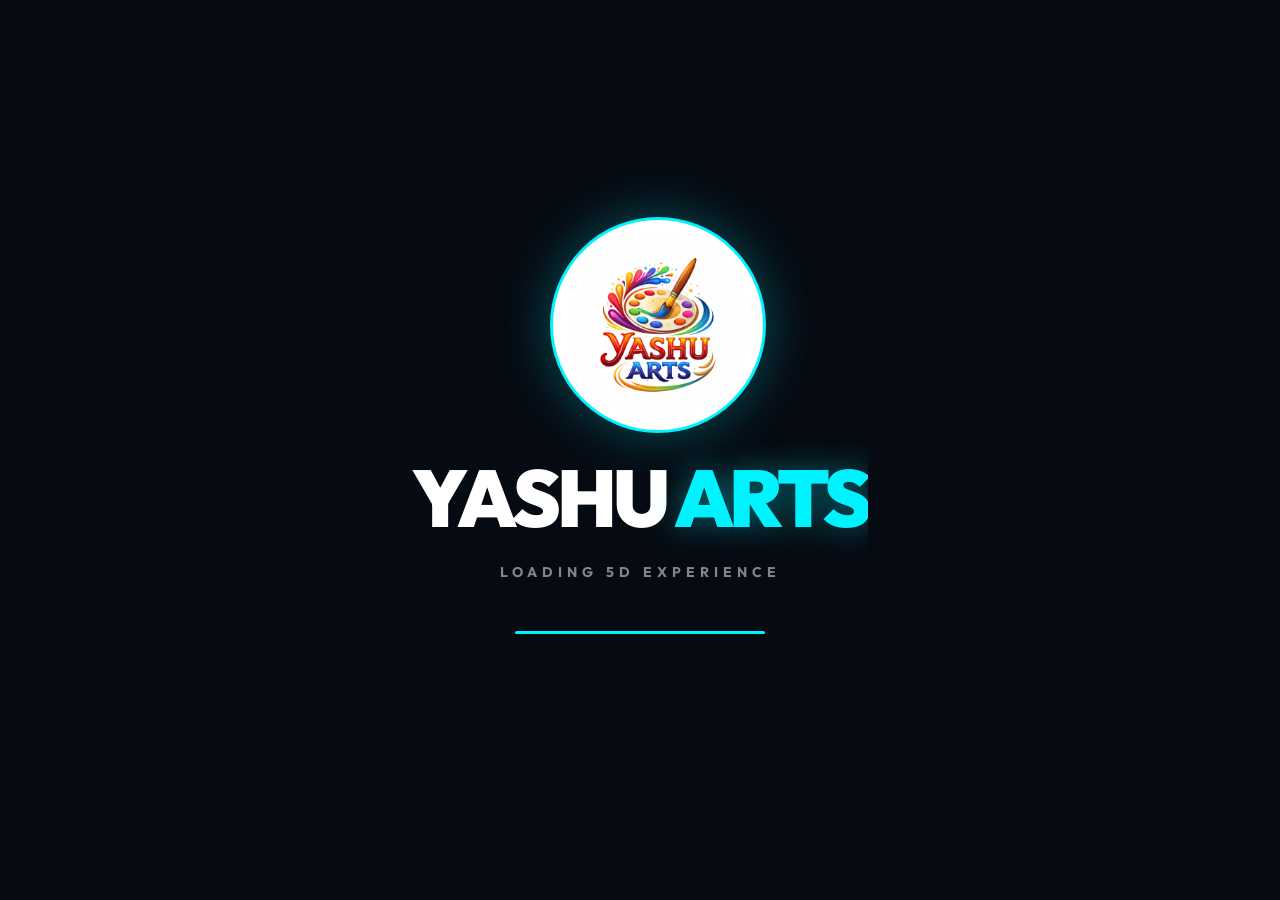
<file: art/index.html>
<!DOCTYPE html>
<html lang="en">
<head>
  <meta charset="UTF-8">
  <meta name="viewport" content="width=device-width, initial-scale=1.0">
  <title>Yashu Arts | Premium Gateway</title>
  <link href="https://fonts.googleapis.com/css2?family=Playfair+Display:wght@900&family=Outfit:wght@300;600;800&display=swap" rel="stylesheet">
  <style>
    :root {
      --neon-cyan: #00f2ff;
      --deep-black: #060b13;
    }
    body, html {
      margin: 0; padding: 0;
      height: 100%; overflow: hidden;
      background: var(--deep-black);
      display: flex; justify-content: center; align-items: center;
      font-family: 'Outfit', sans-serif;
      perspective: 1500px;
    }
    #splash {
      text-align: center;
    }
    .logo-box {
      position: relative;
      width: 180px; height: 180px;
      margin: 0 auto 50px;
      transform-style: preserve-3d;
      animation: logoEntrance 2s cubic-bezier(0.23, 1, 0.32, 1) forwards;
    }
    @keyframes logoEntrance {
      0% { transform: scale(0) rotateX(-90deg); opacity: 0; }
      100% { transform: scale(1) rotateX(0); opacity: 1; }
    }
    .logo-main {
      width: 100%; height: 100%;
      border-radius: 50%;
      border: 3px solid var(--neon-cyan);
      background: white;
      padding: 15px;
      box-shadow: 0 0 50px rgba(0, 242, 255, 0.3);
      animation: pulse 4s infinite ease-in-out;
    }
    @keyframes pulse {
      0%, 100% { transform: scale(1); box-shadow: 0 0 50px rgba(0, 242, 255, 0.3); }
      50% { transform: scale(1.05); box-shadow: 0 0 80px rgba(0, 242, 255, 0.5); }
    }
    h1 {
      color: white;
      font-size: 80px;
      font-weight: 950;
      letter-spacing: -4px;
      margin: 0;
      text-transform: uppercase;
      opacity: 0;
      animation: fadeInUp 1s forwards 0.5s;
    }
    .blue-text { color: var(--neon-cyan); text-shadow: 0 0 30px rgba(0, 242, 255, 0.4); }
    p {
      color: rgba(255,255,255,0.5);
      text-transform: uppercase;
      letter-spacing: 5px;
      font-weight: 700;
      font-size: 14px;
      margin-top: 15px;
      opacity: 0;
      animation: fadeInUp 1s forwards 0.8s;
    }
    @keyframes fadeInUp {
      from { opacity: 0; transform: translateY(30px); }
      to { opacity: 1; transform: translateY(0); }
    }
    .scanner {
      width: 250px; height: 3px;
      background: rgba(255,255,255,0.05);
      margin: 50px auto;
      position: relative;
      overflow: hidden;
      border-radius: 10px;
    }
    .scanner-bar {
      position: absolute;
      left: 0; top: 0; height: 100%;
      width: 0;
      background: var(--neon-cyan);
      box-shadow: 0 0 20px var(--neon-cyan);
      animation: scan 3s forwards cubic-bezier(0.65, 0, 0.35, 1);
    }
    @keyframes scan {
      to { width: 100%; }
    }
    body.exit {
      animation: pageExit 0.8s forwards cubic-bezier(0.23, 1, 0.32, 1);
    }
    @keyframes pageExit {
      to { opacity: 0; transform: scale(1.1) rotateX(10deg); filter: blur(20px); }
    }
  </style>
</head>
<body>
  <div id="splash">
    <div class="logo-box">
      <img src="logo.png" class="logo-main" alt="Logo">
    </div>
    <h1>YASHU <span class="blue-text">ARTS</span></h1>
    <p>Loading 5D Experience</p>
    <div class="scanner">
      <div class="scanner-bar"></div>
    </div>
  </div>

  <script>
    setTimeout(() => {
      document.body.classList.add('exit');
      setTimeout(() => {
        window.location.href = 'home.html';
      }, 800);
    }, 2200);
  </script>
</body>
</html>
</file>
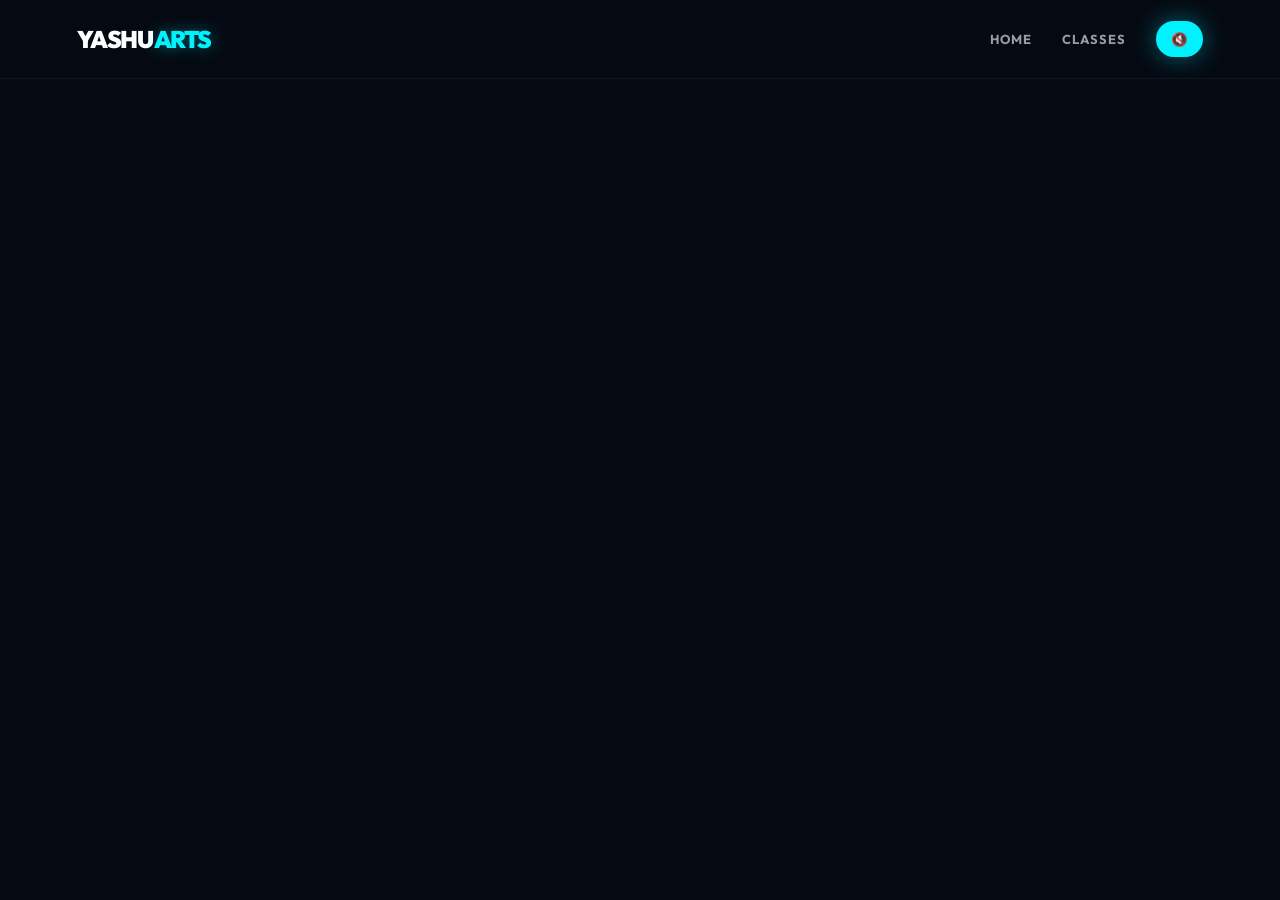
<file: art/about.html>
<!DOCTYPE html>
<html lang="en">
<head>
    <meta charset="UTF-8">
    <meta name="viewport" content="width=device-width, initial-scale=1.0">
    <title>Artist Profile | Yashu Arts</title>
    <link href="https://fonts.googleapis.com/css2?family=Playfair+Display:wght@700;900&family=Outfit:wght@300;400;600&display=swap" rel="stylesheet">
    <link rel="stylesheet" href="global.css">
    <style>
        .profile-container {
            max-width: 900px;
            margin: 60px auto;
            display: flex;
            gap: 50px;
            align-items: center;
        }
        .profile-img-box {
            flex: 1;
            position: relative;
            transform-style: preserve-3d;
        }
        .profile-img-box img {
            width: 100%;
            border-radius: 30px;
            box-shadow: var(--premium-shadow);
            transform: translateZ(30px);
            border: 5px solid white;
        }
        .profile-text {
            flex: 1.5;
            transform-style: preserve-3d;
        }
        .profile-text h2 {
            font-family: 'Playfair Display', serif;
            font-size: 48px;
            color: var(--deep-emerald);
            margin-bottom: 20px;
            transform: translateZ(50px);
        }
        .profile-text p {
            font-size: 18px;
            line-height: 1.8;
            color: #444;
            margin-bottom: 30px;
            transform: translateZ(30px);
        }
        .stats {
            display: flex;
            gap: 30px;
            margin-top: 40px;
        }
        .stat-item {
            text-align: center;
            background: white;
            padding: 20px;
            border-radius: 15px;
            box-shadow: 0 10px 20px rgba(0,0,0,0.05);
            flex: 1;
        }
        .stat-item h3 { color: var(--royal-gold); font-size: 24px; }
        .stat-item span { font-size: 14px; color: #888; text-transform: uppercase; }

        @media (max-width: 800px) {
            .profile-container { flex-direction: column; text-align: center; padding: 20px; }
        }
    </style>
</head>
<body>
    <canvas id="canvas3d"></canvas>

    <audio id="bgMusic" loop>
        <source src="bg-music.mp3" type="audio/mpeg">
    </audio>

  <nav>
    <div class="nav-left" onclick="location.href='home.html'">
      <h1>YASHU <span class="blue-text">ARTS</span></h1>
    </div>
    <div class="nav-links">
      <a href="home.html" class="nav-link">Home</a>
      <a href="classes.html" class="nav-link">Classes</a>
      <button id="musicBtn" class="btn-cyan" onclick="toggleMusic()" style="padding: 10px 15px;">🔇</button>
    </div>
  </nav>

  <main class="container">
    <div class="card" style="display: flex; gap: 50px; padding: 60px; margin-top: 60px; align-items: center;">
      <div style="flex: 1;">
        <img src="artist.jpg" alt="Yasaswini Sharma" style="width: 100%; border-radius: 30px; border: 2px solid var(--neon-cyan); box-shadow: 0 0 50px var(--neon-cyan-glow);">
      </div>
      <div style="flex: 1.5;">
        <h2 style="font-size: 60px; font-weight: 900; letter-spacing: -2px; margin-bottom: 20px;">YASASWINI <span class="blue-text">SHARMA</span></h2>
        <p style="font-size: 18px; line-height: 1.8; color: var(--text-dim); margin-bottom: 40px;">
          Passionate realistic artist and educator specialized in charcoal, graphite, and oil portraits. 
          With over 8 years of experience, she has created hundreds of customized masterpieces for clients worldwide. 
          Her vision is to bring realistic art into every home and inspire the next generation through her dedicated art classes.
        </p>
        
        <div style="display: flex; gap: 20px;">
          <div style="background: rgba(255,255,255,0.03); padding: 25px; border-radius: 20px; flex: 1; text-align: center;">
            <h3 style="color: var(--neon-cyan); font-size: 32px;">500+</h3>
            <span style="font-size: 13px; color: var(--text-dim); text-transform: uppercase;">Works</span>
          </div>
          <div style="background: rgba(255,255,255,0.03); padding: 25px; border-radius: 20px; flex: 1; text-align: center;">
            <h3 style="color: var(--neon-cyan); font-size: 32px;">200+</h3>
            <span style="font-size: 13px; color: var(--text-dim); text-transform: uppercase;">Students</span>
          </div>
        </div>

        <button class="btn-cyan" onclick="location.href='https://wa.me/9398029785'" style="width: 100%; margin-top: 40px; padding: 20px;">
          Chat with Artist
        </button>
      </div>
    </div>
  </main>

  <script src="shared.js"></script>
  <script src="background3d.js"></script>
</body>
</html>
</file>
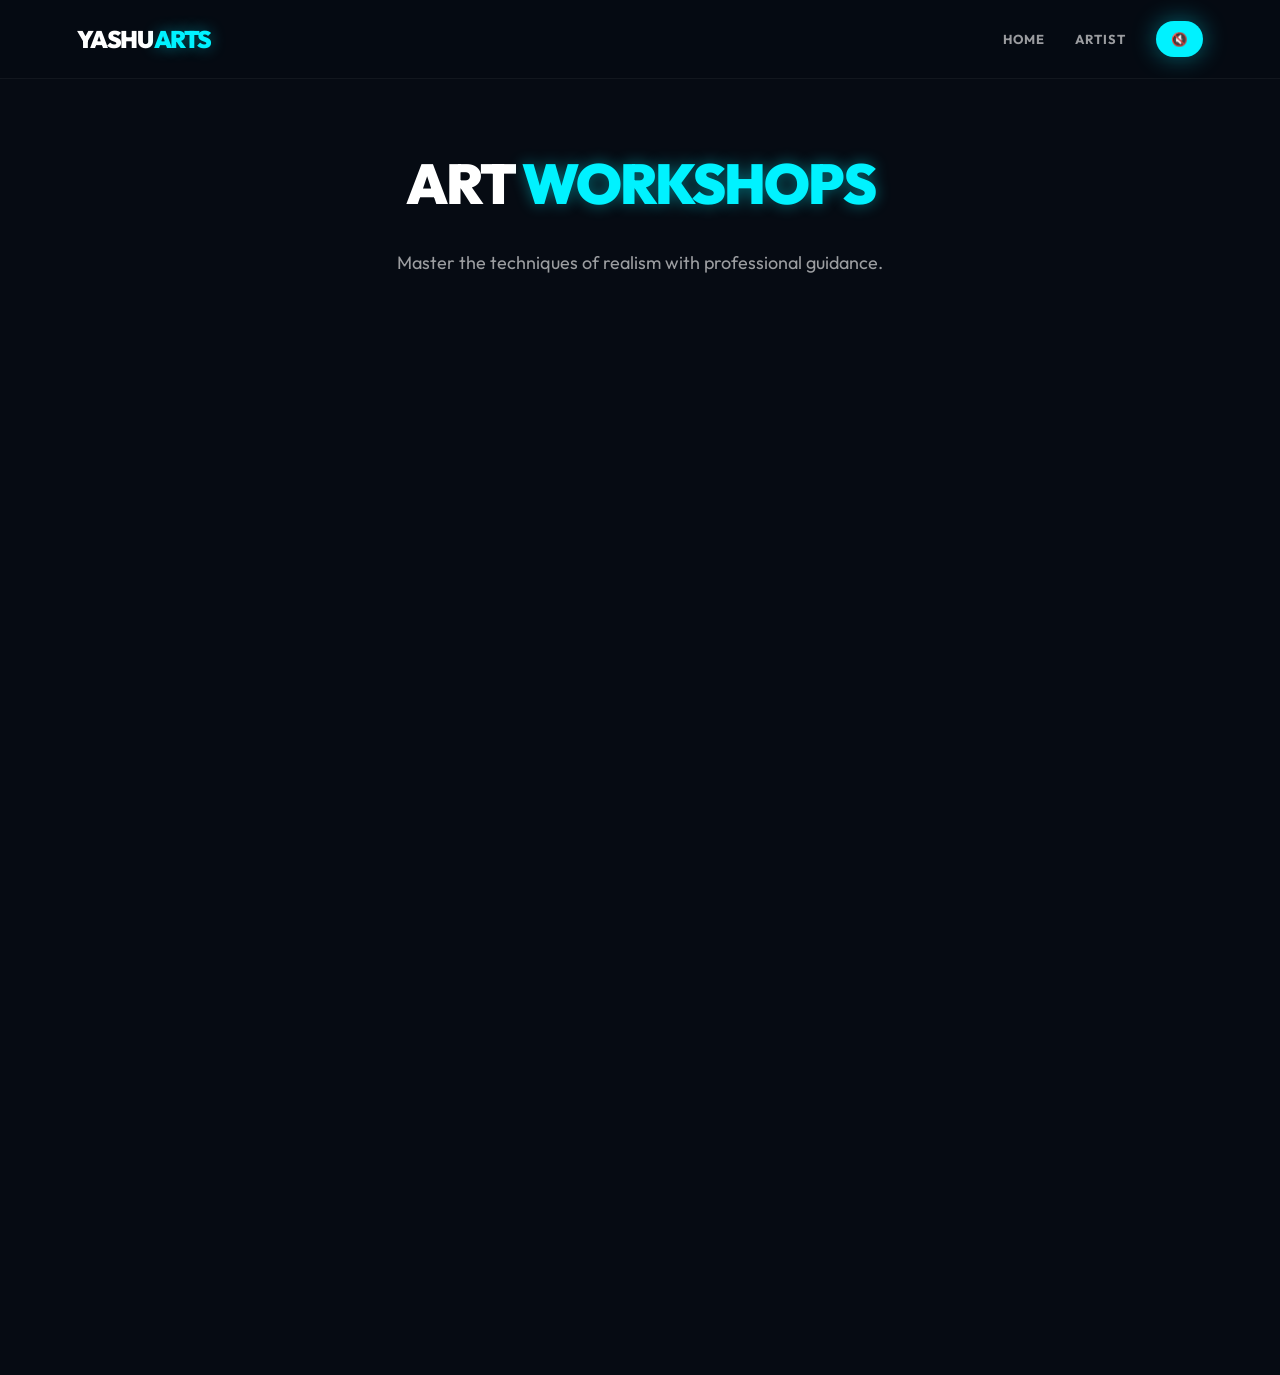
<file: art/classes.html>
<!DOCTYPE html>
<html lang="en">
<head>
  <meta charset="UTF-8">
  <meta name="viewport" content="width=device-width, initial-scale=1.0">
  <title>Art Classes | Yashu Arts</title>
  <link href="https://fonts.googleapis.com/css2?family=Playfair+Display:wght@700&family=Outfit:wght@300;400;600&display=swap" rel="stylesheet">
  <link rel="stylesheet" href="global.css">
</head>
<body>
  <canvas id="canvas3d"></canvas>

  <audio id="bgMusic" loop>
    <source src="bg-music.mp3" type="audio/mpeg">
  </audio>

  <nav>
    <div class="nav-left" onclick="location.href='home.html'">
      <h1>YASHU <span class="blue-text">ARTS</span></h1>
    </div>
    <div class="nav-links">
      <a href="home.html" class="nav-link">Home</a>
      <a href="about.html" class="nav-link">Artist</a>
      <button id="musicBtn" class="btn-cyan" onclick="toggleMusic()" style="padding: 10px 15px;">🔇</button>
    </div>
  </nav>

  <main class="container" style="max-width: 900px; padding: 60px 20px; text-align: center;">
    <h2 style="font-size: 56px; font-weight: 900; letter-spacing: -2px; margin-bottom: 20px;">ART <span class="blue-text">WORKSHOPS</span></h2>
    <p style="color: var(--text-dim); margin-bottom: 50px; font-size: 18px;">Master the techniques of realism with professional guidance.</p>

    <div class="card" style="padding: 0; overflow: hidden; margin-bottom: 60px;">
        <img src="classes-poster.jpg" alt="Workshops" style="width: 100%; display: block;">
        <div style="padding: 40px; text-align: left;">
            <h3 style="color: var(--neon-cyan); font-size: 28px; margin-bottom: 15px;">Learn the Art of Realism</h3>
            <p style="color: var(--text-dim); line-height: 1.8;">
                Join our exclusive online and offline workshops conducted by <b style="color: white;">Yasaswini Sharma</b>.<br>
                Daily one hour (Online) | Batch: Mon, Wed, Fri.<br>
                📞 <span style="color: var(--neon-cyan);">93980 29785</span>
            </p>
        </div>
    </div>

    <div class="card" style="max-width: 600px; margin: 0 auto; text-align: left;">
        <h3 style="margin-bottom: 25px; font-size: 24px;">Enquiry Form</h3>
        <input id="qName" placeholder="Full Name" style="width: 100%; background: rgba(255,255,255,0.03); border: 1px solid rgba(255,255,255,0.1); padding: 15px; border-radius: 12px; color: white; margin-bottom: 15px;">
        <input id="qPhone" placeholder="Phone Number" style="width: 100%; background: rgba(255,255,255,0.03); border: 1px solid rgba(255,255,255,0.1); padding: 15px; border-radius: 12px; color: white; margin-bottom: 15px;">
        <textarea id="qMsg" placeholder="Your Message" style="width: 100%; background: rgba(255,255,255,0.03); border: 1px solid rgba(255,255,255,0.1); padding: 15px; border-radius: 12px; color: white; margin-bottom: 20px; min-height: 120px;"></textarea>
        <button onclick="submitEnquiry()" class="btn-cyan" style="width: 100%; padding: 18px;">Send via WhatsApp</button>
    </div>
  </main>

  <script src="shared.js"></script>
  <script src="background3d.js"></script>
  <script>
      function submitEnquiry() {
          const msg = `Art Class Interest:\nName: ${qName.value}\nPhone: ${qPhone.value}\nMsg: ${qMsg.value}`;
          window.open("https://wa.me/9398029785?text=" + encodeURIComponent(msg));
      }
  </script>
</body>
</html>
</file>
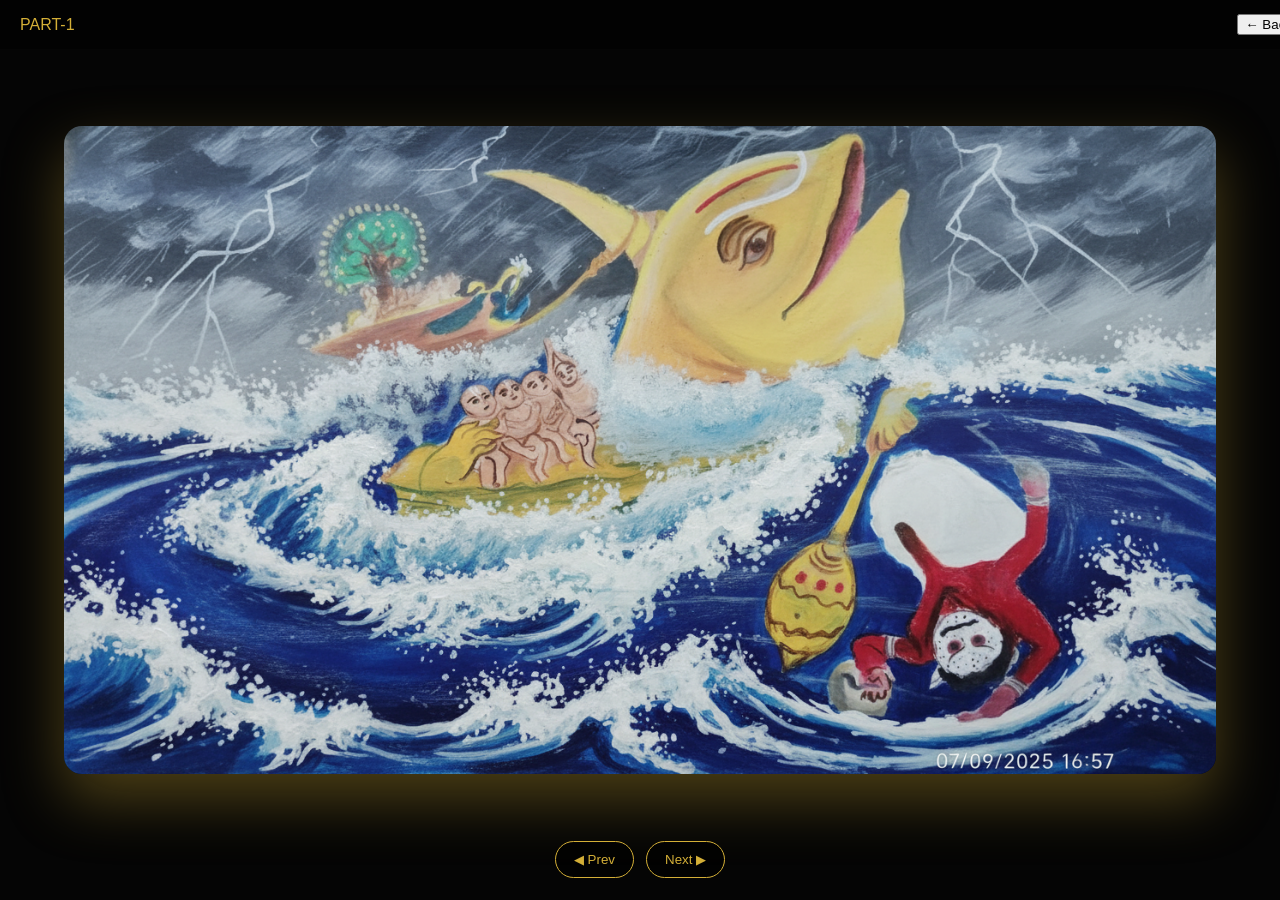
<file: art/part-1.html>
<!DOCTYPE html>
<html lang="en">
<head>
<meta charset="UTF-8">
<title>PROJECT-D | PART-1</title>
<meta name="viewport" content="width=device-width, initial-scale=1.0">

<style>
html,body{
  margin:0;
  height:100%;
  background:#050505;
  font-family:Poppins,sans-serif;
  overflow:hidden;
  color:#d4af37;
}

/* HEADER */
header{
  position:fixed;
  top:0;
  width:100%;
  padding:14px 20px;
  display:flex;
  justify-content:space-between;
  align-items:center;
  background:rgba(0,0,0,.6);
  z-index:10;
}

/* SLIDER */
.slider{
  display:flex;
  width:300vw;
  height:100vh;
  transition:transform .8s cubic-bezier(.25,.8,.25,1);
}

.slide{
  width:100vw;
  display:flex;
  justify-content:center;
  align-items:center;
}

.slide img,
.slide video{
  max-width:90%;
  max-height:80%;
  border-radius:18px;
  box-shadow:0 25px 60px rgba(212,175,55,.35);
}

/* BUTTONS */
.ctrl{
  position:fixed;
  bottom:22px;
  display:flex;
  gap:12px;
  width:100%;
  justify-content:center;
  z-index:10;
}
.ctrl button{
  background:rgba(0,0,0,.6);
  border:1px solid #d4af37;
  color:#d4af37;
  padding:10px 18px;
  border-radius:30px;
  cursor:pointer;
}
</style>
</head>

<body>

<header>
  <div>PART-1</div>
  <button onclick="goBack()">← Back</button>

</header>

<div class="slider" id="slider">
  <div class="slide"><img src="part-1 image.png"></div>
  <div class="slide"><video src="part-1 animation1.mp4" controls></video></div>
  <div class="slide"><video src="part-1 animation2.mp4" controls></video></div>
</div>

<div class="ctrl">
  <button onclick="prev()">◀ Prev</button>
  <button onclick="next()">Next ▶</button>
</div>

<script>
let index=0,startX=0,down=false;
const slider=document.getElementById("slider");

document.addEventListener("pointerdown",e=>{
  startX=e.clientX;down=true;
});
document.addEventListener("pointerup",e=>{
  if(!down)return;
  let d=e.clientX-startX;
  if(d<-60 && index<2)index++;
  if(d>60 && index>0)index--;
  move();down=false;
});

function move(){
  slider.style.transform=`translateX(-${index*100}vw)`;
}
function next(){ if(index<2){index++;move()} }
function prev(){ if(index>0){index--;move()} }
function goBack(){
  window.location.href = "part.html";
}

</script>

</body>
</html>
</file>
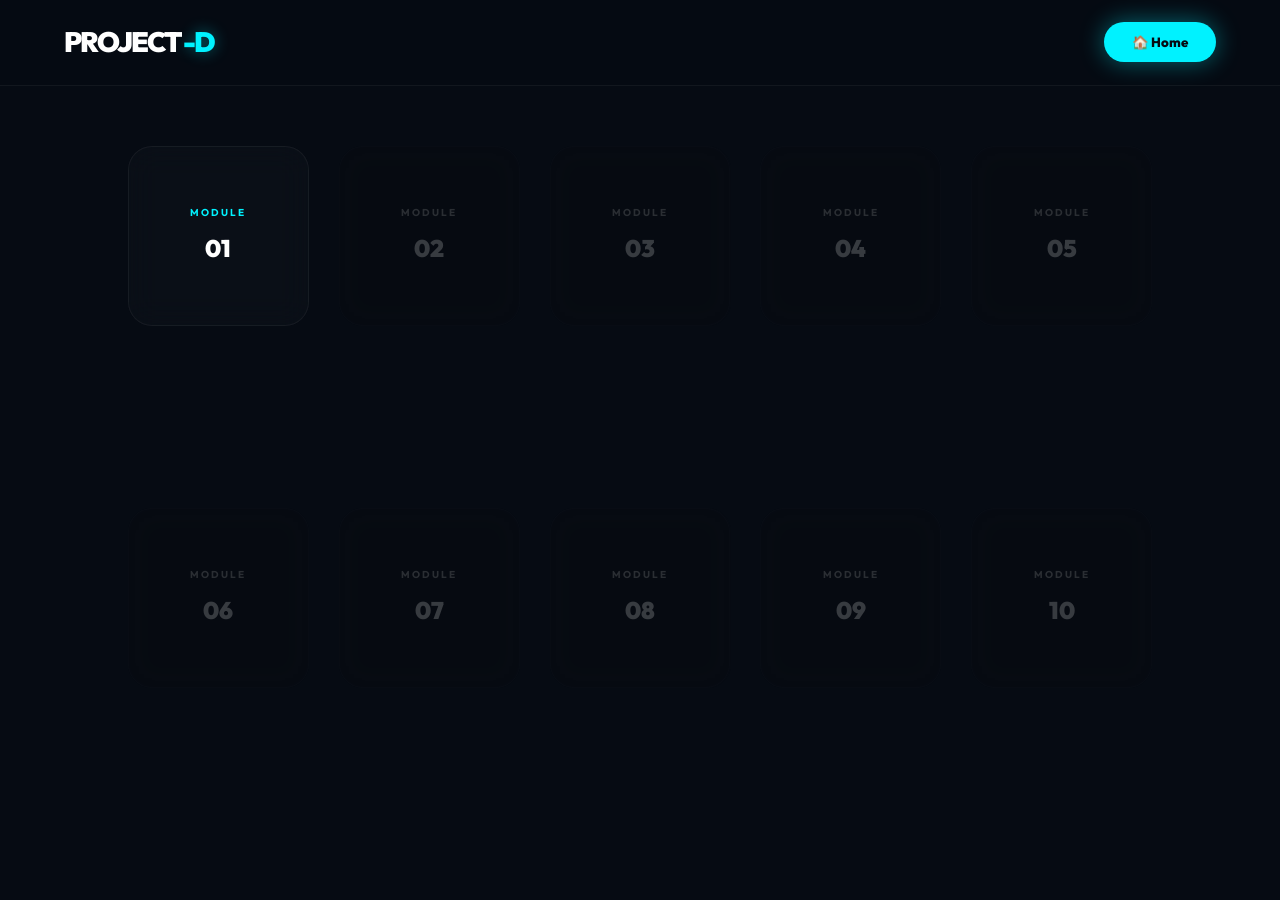
<file: art/part.html>
<!DOCTYPE html>
<html lang="en">
<head>
<meta charset="UTF-8">
<title>PROJECT-D | PARTS</title>
<meta name="viewport" content="width=device-width, initial-scale=1.0">
<link href="https://fonts.googleapis.com/css2?family=Playfair+Display:wght@700;900&family=Outfit:wght@300;600;800&display=swap" rel="stylesheet">
<link rel="stylesheet" href="global.css">
<style>
    body {
      margin:0;
      background: var(--deep-black);
      color: white;
      display: flex;
      flex-direction: column;
      min-height: 100vh;
      overflow: hidden;
    }
    nav {
      padding: 20px 5%;
      display: flex;
      justify-content: space-between;
      align-items: center;
      background: rgba(6, 11, 19, 0.85);
      backdrop-filter: blur(20px);
      border-bottom: 1px solid var(--glass-border);
    }
    nav h2 {
      margin: 0;
      font-weight: 950;
      letter-spacing: -2px;
      font-size: 28px;
    }
    .grid {
      flex: 1;
      display: grid;
      grid-template-columns: repeat(auto-fit, minmax(180px, 1fr));
      gap: 30px;
      padding: 60px 10%;
      overflow-y: auto;
      perspective: 1500px;
    }
    .part {
      height: 180px;
      border-radius: 24px;
      display: flex;
      flex-direction: column;
      align-items: center;
      justify-content: center;
      font-size: 24px;
      font-weight: 900;
      cursor: pointer;
      background: rgba(255, 255, 255, 0.02);
      backdrop-filter: blur(15px);
      border: 1px solid var(--glass-border);
      transition: 0.6s cubic-bezier(0.23, 1, 0.32, 1);
      transform-style: preserve-3d;
      position: relative;
    }
    .part:hover {
      transform: translateY(-15px) rotateX(10deg) scale(1.05);
      background: rgba(255, 255, 255, 0.05);
      border-color: var(--neon-cyan);
      box-shadow: 0 0 40px var(--neon-cyan-glow);
    }
    .part::before {
      content: "MODULE";
      font-size: 10px;
      color: var(--neon-cyan);
      letter-spacing: 2px;
      margin-bottom: 8px;
      font-weight: 700;
    }
    .disabled {
      opacity: 0.2;
      cursor: not-allowed;
      filter: grayscale(1);
    }
  </style>
</head>
<body>
<canvas id="canvas3d"></canvas>

<nav>
  <h2>PROJECT <span class="blue-text">-D</span></h2>
  <button onclick="location.href='home.html'" class="btn-cyan">🏠 Home</button>
</nav>

<div class="grid">
  <div class="part" onclick="location.href='part-1.html'">01</div>
  <div class="part disabled" onclick="coming()">02</div>
  <div class="part disabled" onclick="coming()">03</div>
  <div class="part disabled" onclick="coming()">04</div>
  <div class="part disabled" onclick="coming()">05</div>
  <div class="part disabled" onclick="coming()">06</div>
  <div class="part disabled" onclick="coming()">07</div>
  <div class="part disabled" onclick="coming()">08</div>
  <div class="part disabled" onclick="coming()">09</div>
  <div class="part disabled" onclick="coming()">10</div>
</div>

<script src="background3d.js"></script>
<script>
function coming(){
  alert("✨ System Module Coming Soon...");
}
</script>
</body>
</html>
</file>
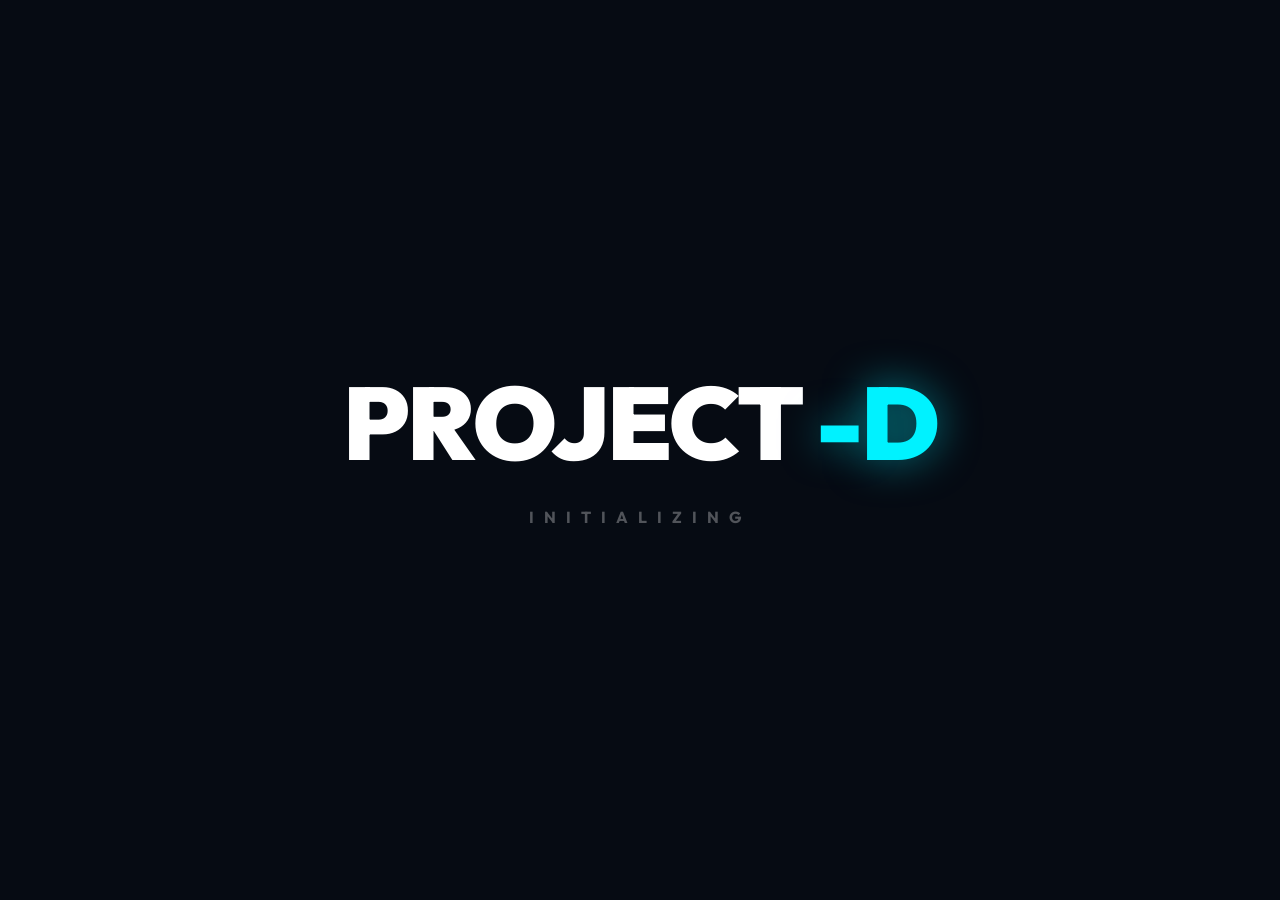
<file: art/projectd.html>
<!DOCTYPE html>
<html lang="en">
<head>
<meta charset="UTF-8">
<title>PROJECT-D | SPLASH</title>
<meta name="viewport" content="width=device-width, initial-scale=1.0">
<link href="https://fonts.googleapis.com/css2?family=Playfair+Display:wght@900&family=Outfit:wght@800&display=swap" rel="stylesheet">
  <style>
    body, html {
      margin: 0; padding: 0;
      width: 100%; height: 100%;
      background: black;
      overflow: hidden;
      display: flex;
      justify-content: center;
      align-items: center;
      font-family: 'Outfit', sans-serif;
    }

    #instant {
      position: fixed;
      inset: 0;
      display: flex;
      flex-direction: column;
      align-items: center;
      justify-content: center;
      background: #060b13;
      z-index: 20;
    }

    #instant h1 {
      font-size: 8vw;
      color: white;
      font-weight: 950;
      letter-spacing: -2px;
      margin: 0;
      opacity: 0;
      transform: scale(0.8);
      animation: zoomIn 1s cubic-bezier(0.23, 1, 0.32, 1) forwards;
    }

    .blue-text { color: #00f2ff; text-shadow: 0 0 40px rgba(0, 242, 255, 0.5); }

    @keyframes zoomIn {
      to { opacity: 1; transform: scale(1); }
    }

    #video {
      position: fixed;
      inset: 0;
      width: 100%; height: 100%;
      object-fit: cover;
      z-index: 10;
      opacity: 0;
      transition: opacity 1.5s;
    }

    .scan-line {
      position: absolute;
      width: 100%;
      height: 2px;
      background: linear-gradient(90deg, transparent, #00f2ff, transparent);
      box-shadow: 0 0 20px #00f2ff;
      top: -100px;
      animation: scanSweep 3s infinite linear;
    }

    @keyframes scanSweep {
      0% { top: -100px; }
      100% { top: 110%; }
    }
  </style>
</head>
<body>

<div id="instant">
  <div class="scan-line"></div>
  <h1>PROJECT <span class="blue-text">-D</span></h1>
  <p style="color: rgba(255,255,255,0.3); margin-top: 20px; letter-spacing: 10px; font-weight: 700;">INITIALIZING</p>
</div>

<video id="video" muted playsinline preload="auto">
  <source src="splash screen animation.mp4" type="video/mp4">
</video>

<script>
  const video = document.getElementById("video");
  const instant = document.getElementById("instant");

  video.onplaying = () => {
    video.style.opacity = "1";
    setTimeout(() => {
      instant.style.opacity = "0";
      setTimeout(() => instant.style.display = "none", 1500);
    }, 800);
  };

  video.play().catch(() => {
    setTimeout(() => location.href = "part.html", 4000);
  });

  video.onended = () => {
    location.href = "part.html";
  };

  setTimeout(() => {
    if (video.paused) location.href = "part.html";
  }, 6000);
</script>
</body>
</html>

</body>
</html>
</file>
<file: art/global.css>
/* 
  🎨 YASHU ARTS - CYBER ROYAL DESIGN SYSTEM
  Inspired by high-end modern e-commerce (Neon Cyan & Deep Black)
*/

:root {
  --neon-cyan: #00f2ff;
  --neon-cyan-glow: rgba(0, 242, 255, 0.4);
  --deep-black: #060b13;
  --card-bg: rgba(255, 255, 255, 0.02);
  --pure-white: #ffffff;
  --text-dim: rgba(255, 255, 255, 0.6);
  --glass-border: rgba(255, 255, 255, 0.05);
}

* {
  margin: 0;
  padding: 0;
  box-sizing: border-box;
  font-family: 'Outfit', sans-serif;
}

body {
  background: var(--deep-black);
  color: var(--pure-white);
  overflow-x: hidden;
  line-height: 1.6;
  perspective: 1500px;
}

/* 🌀 3D BACKGROUND CANVAS */
#canvas3d {
  position: fixed;
  inset: 0;
  z-index: -1;
  pointer-events: none;
  opacity: 0.8;
}

/* 💎 NAVIGATION */
nav {
  display: flex;
  justify-content: space-between;
  align-items: center;
  padding: 20px 6%;
  background: rgba(6, 11, 19, 0.9);
  backdrop-filter: blur(20px);
  position: sticky;
  top: 0;
  z-index: 2000;
  border-bottom: 1px solid var(--glass-border);
}

.nav-left {
  display: flex;
  align-items: center;
  gap: 12px;
  cursor: pointer;
}

.nav-left h1 {
  font-weight: 900;
  letter-spacing: -1.5px;
  font-size: 24px;
}

.blue-text {
  color: var(--neon-cyan);
  text-shadow: 0 0 15px var(--neon-cyan-glow);
}

.nav-links {
  display: flex;
  gap: 30px;
  align-items: center;
}

.nav-link {
  color: var(--text-dim);
  text-decoration: none;
  font-size: 13px;
  font-weight: 700;
  text-transform: uppercase;
  letter-spacing: 1px;
  transition: 0.3s;
}

.nav-link:hover { color: white; }

.btn-cyan {
  background: var(--neon-cyan);
  color: var(--deep-black);
  padding: 12px 28px;
  border-radius: 50px;
  font-weight: 800;
  text-decoration: none;
  box-shadow: 0 0 25px var(--neon-cyan-glow);
  transition: 0.4s cubic-bezier(0.175, 0.885, 0.32, 1.275);
  border: none;
  cursor: pointer;
}

.btn-cyan:hover {
  transform: translateY(-3px) scale(1.05);
  box-shadow: 0 0 40px var(--neon-cyan-glow);
}

.btn-outline {
  border: 1.5px solid rgba(0, 242, 255, 0.3);
  color: var(--neon-cyan);
  padding: 10px 24px;
  border-radius: 50px;
  font-weight: 700;
  text-decoration: none;
  transition: 0.3s;
  background: transparent;
  cursor: pointer;
}

.btn-outline:hover {
  border-color: var(--neon-cyan);
  background: rgba(0, 242, 255, 0.05);
}

/* 🎭 HERO SECTION */
.hero-box {
  padding: 100px 5% 40px;
  text-align: center;
}

.hero-box h1 {
  font-size: clamp(60px, 12vw, 160px);
  font-weight: 950;
  line-height: 0.8;
  letter-spacing: -6px;
  margin-bottom: 25px;
  text-transform: uppercase;
  transform-style: preserve-3d;
  animation: heroEntrance 1.5s cubic-bezier(0.23, 1, 0.32, 1) forwards;
}

.title-white { 
  display: block; 
  color: white; 
  transform: translateZ(60px);
  animation: float3D 6s infinite ease-in-out;
  text-shadow: 0 10px 30px rgba(0,0,0,0.5);
  transition: all 0.4s ease;
}

.title-white:hover {
  transform: translateZ(100px) scale(1.05);
  text-shadow: 0 20px 40px rgba(0, 242, 255, 0.4);
}

.title-outline {
  display: block;
  color: transparent;
  -webkit-text-stroke: 1.5px var(--neon-cyan);
  filter: drop-shadow(0 0 15px rgba(0, 242, 255, 0.4));
  transform: translateZ(30px);
  animation: float3D 6s infinite ease-in-out reverse;
  animation-delay: 0.5s;
  transition: all 0.4s ease;
}

.title-outline:hover {
  filter: drop-shadow(0 0 30px var(--neon-cyan));
  transform: translateZ(50px) scale(1.02);
}

@keyframes heroEntrance {
  from { opacity: 0; transform: rotateX(-30deg) translateY(50px) translateZ(-200px); }
  to { opacity: 1; transform: rotateX(0) translateY(0) translateZ(0); }
}

@keyframes float3D {
  0%, 100% { transform: translateZ(50px) translateY(0) rotateX(5deg); }
  50% { transform: translateZ(80px) translateY(-20px) rotateX(-5deg) rotateY(10deg); }
}

.hero-tagline {
  max-width: 600px;
  margin: 0 auto 50px;
  color: var(--text-dim);
  font-size: 18px;
  font-weight: 400;
  opacity: 0;
  animation: fadeInUp 1s forwards 1.2s;
}

/* ✨ TRANSITION ANIMATIONS */
.reveal {
  opacity: 0;
  transform: translateY(30px);
  transition: all 0.8s cubic-bezier(0.23, 1, 0.32, 1);
}

.reveal.active {
  opacity: 1;
  transform: translateY(0);
}

@keyframes fadeInUp {
  from { opacity: 0; transform: translateY(20px); }
  to { opacity: 1; transform: translateY(0); }
}

/* 🎤 SEARCH & FILTER BAR */
.interaction-container {
  max-width: 850px;
  margin: 0 auto 80px;
  background: rgba(255, 255, 255, 0.03);
  border: 1px solid var(--glass-border);
  border-radius: 30px;
  padding: 15px;
  backdrop-filter: blur(10px);
}

.chips-container {
  display: flex;
  gap: 12px;
  padding: 5px 10px 15px;
  overflow-x: auto;
  scrollbar-width: none;
}

.category-chip {
  padding: 12px 28px;
  background: rgba(255, 255, 255, 0.05);
  border-radius: 50px;
  font-size: 14px;
  font-weight: 700;
  color: var(--text-dim);
  cursor: pointer;
  white-space: nowrap;
  transition: 0.3s;
}

.category-chip.active {
  background: var(--neon-cyan);
  color: var(--deep-black);
  box-shadow: 0 0 20px var(--neon-cyan-glow);
}

.search-wrap {
  display: flex;
  align-items: center;
  background: rgba(255, 255, 255, 0.03);
  border-radius: 18px;
  padding: 5px 20px;
}

.search-wrap input {
  flex: 1;
  background: transparent;
  border: none;
  padding: 15px;
  color: white;
  font-size: 16px;
}

/* 🖼 GRID SYSTEM */
.container {
  max-width: 1400px;
  margin: 0 auto;
  padding: 0 5%;
}

.product-grid {
  display: grid;
  grid-template-columns: repeat(auto-fill, minmax(280px, 1fr));
  gap: 30px;
}

/* 📦 CARDS */
.card {
  background: var(--card-bg);
  border: 1px solid var(--glass-border);
  border-radius: 24px;
  padding: 24px;
  transition: 0.6s cubic-bezier(0.23, 1, 0.32, 1);
  position: relative;
  overflow: hidden;
  transform-style: preserve-3d;
  opacity: 0;
  transform: translateY(40px) scale(0.9);
}

.card.show {
  opacity: 1;
  transform: translateY(0) scale(1);
}

.card:hover {
  transform: translateY(-12px) rotateX(4deg) rotateY(4deg);
  background: rgba(255, 255, 255, 0.05);
  border-color: rgba(0, 242, 255, 0.4);
  box-shadow: 0 40px 100px rgba(0, 0, 0, 0.6);
}

.card img {
  width: 100%;
  height: 240px;
  object-fit: cover;
  border-radius: 18px;
  margin-bottom: 20px;
  transition: 0.5s;
}

.card:hover img {
  transform: scale(1.05) translateZ(30px);
}

.card h4 {
  font-size: 20px;
  font-weight: 800;
  margin-bottom: 8px;
}

.card .price-info {
  display: block;
  color: var(--text-dim);
  font-size: 14px;
  margin-bottom: 25px;
}

.btn-card {
  width: 100%;
  padding: 16px;
  background: rgba(255, 255, 255, 0.05);
  border: 1px solid rgba(255, 255, 255, 0.1);
  color: white;
  border-radius: 15px;
  font-weight: 800;
  text-transform: uppercase;
  letter-spacing: 1px;
  cursor: pointer;
  transition: 0.3s;
}

.card:hover .btn-card {
  background: var(--neon-cyan);
  color: var(--deep-black);
  border-color: var(--neon-cyan);
  box-shadow: 0 0 25px var(--neon-cyan-glow);
}

/* 🚀 FLOATING SYSTEM */
.floating-container {
  position: fixed;
  bottom: 30px;
  right: 30px;
  display: flex;
  flex-direction: column;
  gap: 15px;
  z-index: 5000;
}

.float-link {
  width: 60px;
  height: 60px;
  border-radius: 50%;
  display: flex;
  align-items: center;
  justify-content: center;
  background: var(--card-bg);
  border: 1px solid var(--glass-border);
  color: white;
  text-decoration: none;
  transition: 0.3s;
  backdrop-filter: blur(10px);
  font-size: 20px;
}

.float-link:hover {
  transform: scale(1.1) rotate(10deg);
  border-color: var(--neon-cyan);
  box-shadow: 0 0 20px var(--neon-cyan-glow);
}

#whatsapp-float { background: #25d366; border: none; }

#projectd-orb {
  position: fixed;
  left: 30px;
  bottom: 30px;
  width: 90px;
  height: 90px;
  background: radial-gradient(circle at 30% 30%, #00f2ff, #0066ff);
  border-radius: 50%;
  display: flex;
  align-items: center;
  justify-content: center;
  font-weight: 950;
  color: white;
  font-size: 14px;
  box-shadow: 0 0 50px rgba(0, 102, 255, 0.5);
  animation: orbPulse 3s infinite ease-in-out;
  cursor: pointer;
  z-index: 5000;
}

@keyframes orbPulse {
  0%, 100% { transform: scale(1); filter: brightness(1); }
  50% { transform: scale(1.1); filter: brightness(1.3); }
}

/* 🇮🇳 OFFER SYSTEM */
#offerOverlay {
  position: fixed;
  inset: 0;
  background: rgba(0,0,0,0.9);
  backdrop-filter: blur(30px);
  z-index: 10000;
  display: none;
  justify-content: center;
  align-items: center;
}

.offer-card {
  background: var(--deep-black);
  border: 2px solid var(--neon-cyan);
  padding: 50px;
  border-radius: 40px;
  text-align: center;
  max-width: 500px;
  width: 90%;
  box-shadow: 0 0 100px var(--neon-cyan-glow);
}

/* 🧪 MISC */
.hidden { display: none; }
@media (max-width: 800px) {
  .nav-links { display: none; }
  .hero-box h1 { font-size: 80px; }
}
</file>
